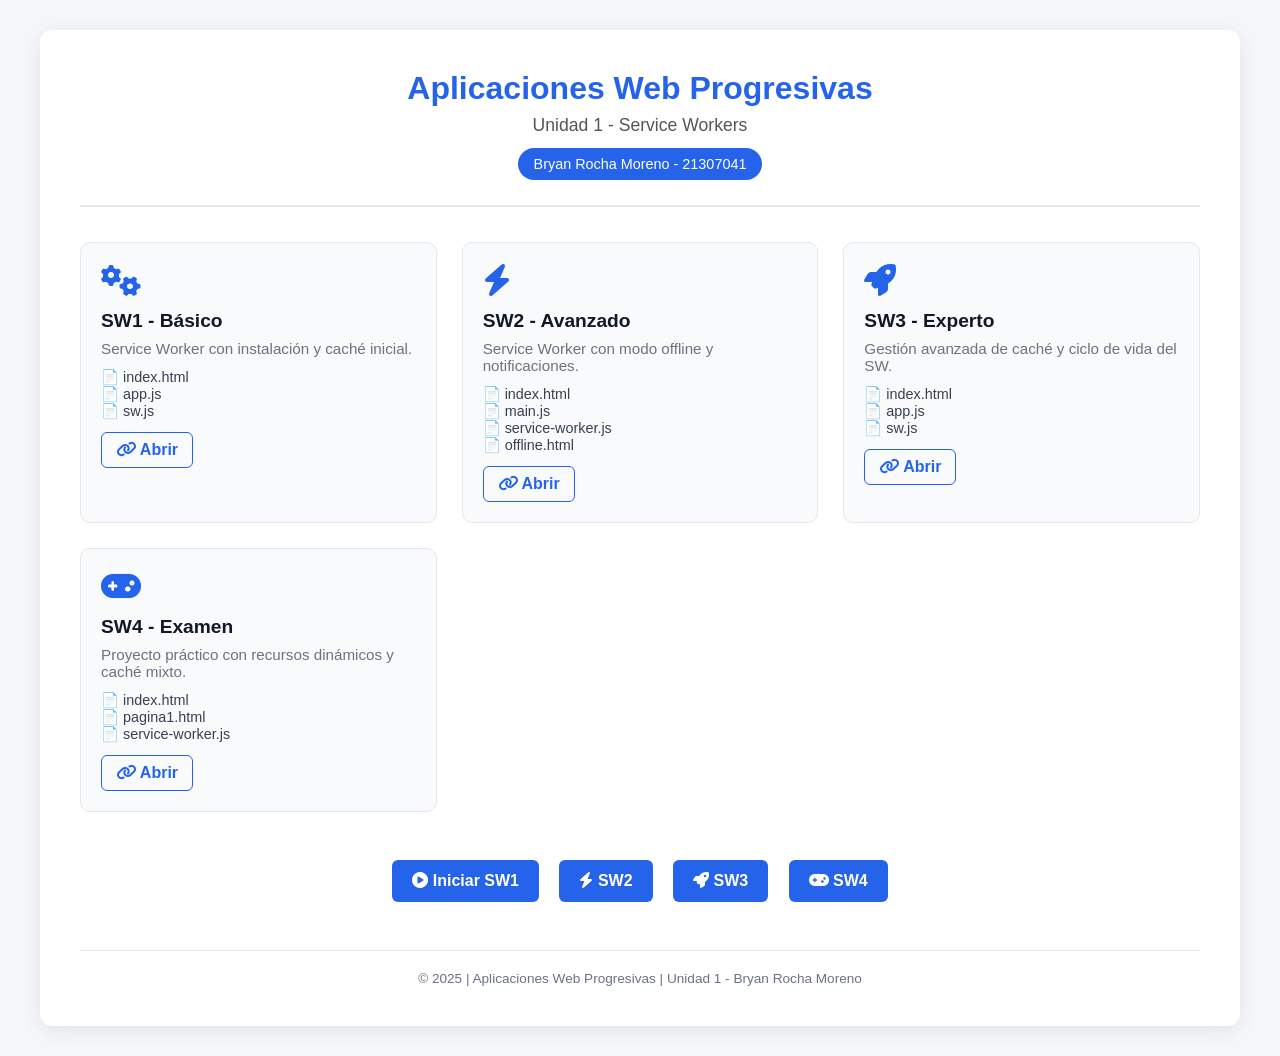
<file: AWP/U1/index.html>
<!DOCTYPE html>
<html lang="es">
<head>
  <meta charset="UTF-8" />
  <meta name="viewport" content="width=device-width, initial-scale=1.0" />
  <title>Aplicaciones Web Progresivas - Bryan Rocha Moreno</title>
  <link rel="stylesheet" href="https://cdnjs.cloudflare.com/ajax/libs/font-awesome/6.4.0/css/all.min.css">
  <style>
    * {
      margin: 0;
      padding: 0;
      box-sizing: border-box;
    }

    body {
      font-family: "Segoe UI", Roboto, sans-serif;
      background: #f4f6f9;
      color: #1f2937;
      display: flex;
      flex-direction: column;
      align-items: center;
      min-height: 100vh;
      padding: 30px 20px;
    }

    .container {
      max-width: 1200px;
      width: 100%;
      background: white;
      border-radius: 12px;
      box-shadow: 0 5px 20px rgba(0, 0, 0, 0.08);
      padding: 40px;
    }

    header {
      text-align: center;
      border-bottom: 2px solid #e5e7eb;
      padding-bottom: 25px;
      margin-bottom: 35px;
    }

    header h1 {
      font-size: 2rem;
      color: #2563eb;
      margin-bottom: 8px;
    }

    header h2 {
      font-size: 1.1rem;
      font-weight: 500;
      color: #555;
      margin-bottom: 12px;
    }

    .student {
      background: #2563eb;
      color: white;
      padding: 8px 16px;
      display: inline-block;
      border-radius: 20px;
      font-size: 0.9rem;
      font-weight: 500;
    }

    .folders {
      display: grid;
      grid-template-columns: repeat(auto-fit, minmax(270px, 1fr));
      gap: 25px;
      margin-top: 25px;
    }

    .folder {
      background: #f9fafb;
      border: 1px solid #e5e7eb;
      border-radius: 10px;
      padding: 20px;
      transition: 0.2s ease;
    }

    .folder:hover {
      box-shadow: 0 8px 16px rgba(0, 0, 0, 0.08);
      transform: translateY(-3px);
    }

    .folder .icon {
      font-size: 2rem;
      color: #2563eb;
      margin-bottom: 10px;
    }

    .folder h3 {
      color: #111827;
      font-size: 1.2rem;
      margin-bottom: 8px;
    }

    .folder p {
      font-size: 0.95rem;
      color: #6b7280;
      margin-bottom: 12px;
    }

    .file-list {
      list-style: none;
      font-size: 0.9rem;
      color: #374151;
      margin-bottom: 12px;
    }

    .file-list li::before {
      content: "📄 ";
    }

    .folder a {
      display: inline-block;
      color: #2563eb;
      font-weight: 600;
      text-decoration: none;
      border: 1px solid #2563eb;
      padding: 8px 14px;
      border-radius: 6px;
      transition: 0.2s;
    }

    .folder a:hover {
      background: #2563eb;
      color: white;
    }

    .actions {
      text-align: center;
      margin: 40px 0;
    }

    .actions a {
      display: inline-block;
      margin: 8px;
      padding: 12px 20px;
      border-radius: 6px;
      background: #2563eb;
      color: white;
      text-decoration: none;
      font-weight: 600;
      transition: 0.2s;
    }

    .actions a:hover {
      background: #1e40af;
    }

    footer {
      text-align: center;
      font-size: 0.85rem;
      color: #6b7280;
      border-top: 1px solid #e5e7eb;
      padding-top: 20px;
      margin-top: 30px;
    }

    @media (max-width: 768px) {
      .container {
        padding: 25px;
      }

      header h1 {
        font-size: 1.6rem;
      }
    }
  </style>
</head>
<body>
  <div class="container">
    <header>
      <h1>Aplicaciones Web Progresivas</h1>
      <h2>Unidad 1 - Service Workers</h2>
      <div class="student">Bryan Rocha Moreno - 21307041</div>
    </header>

    <section class="folders">
      <div class="folder">
        <div class="icon"><i class="fas fa-cogs"></i></div>
        <h3>SW1 - Básico</h3>
        <p>Service Worker con instalación y caché inicial.</p>
        <ul class="file-list">
          <li>index.html</li>
          <li>app.js</li>
          <li>sw.js</li>
        </ul>
        <a href="sw/index.html"><i class="fas fa-link"></i> Abrir</a>
      </div>

      <div class="folder">
        <div class="icon"><i class="fas fa-bolt"></i></div>
        <h3>SW2 - Avanzado</h3>
        <p>Service Worker con modo offline y notificaciones.</p>
        <ul class="file-list">
          <li>index.html</li>
          <li>main.js</li>
          <li>service-worker.js</li>
          <li>offline.html</li>
        </ul>
        <a href="sw2/index.html"><i class="fas fa-link"></i> Abrir</a>
      </div>

      <div class="folder">
        <div class="icon"><i class="fas fa-rocket"></i></div>
        <h3>SW3 - Experto</h3>
        <p>Gestión avanzada de caché y ciclo de vida del SW.</p>
        <ul class="file-list">
          <li>index.html</li>
          <li>app.js</li>
          <li>sw.js</li>
        </ul>
        <a href="sw3/index.html"><i class="fas fa-link"></i> Abrir</a>
      </div>

      <div class="folder">
        <div class="icon"><i class="fas fa-gamepad"></i></div>
        <h3>SW4 - Examen</h3>
        <p>Proyecto práctico con recursos dinámicos y caché mixto.</p>
        <ul class="file-list">
          <li>index.html</li>
          <li>pagina1.html</li>
          <li>service-worker.js</li>
        </ul>
        <a href="sw4/index.html"><i class="fas fa-link"></i> Abrir</a>
      </div>
    </section>

    <div class="actions">
      <a href="sw/index.html"><i class="fas fa-play-circle"></i> Iniciar SW1</a>
      <a href="sw2/index.html"><i class="fas fa-bolt"></i> SW2</a>
      <a href="sw3/index.html"><i class="fas fa-rocket"></i> SW3</a>
      <a href="sw4/index.html"><i class="fas fa-gamepad"></i> SW4</a>
    </div>

    <footer>
      © 2025 | Aplicaciones Web Progresivas | Unidad 1 - Bryan Rocha Moreno
    </footer>
  </div>
</body>
</html>
</file>
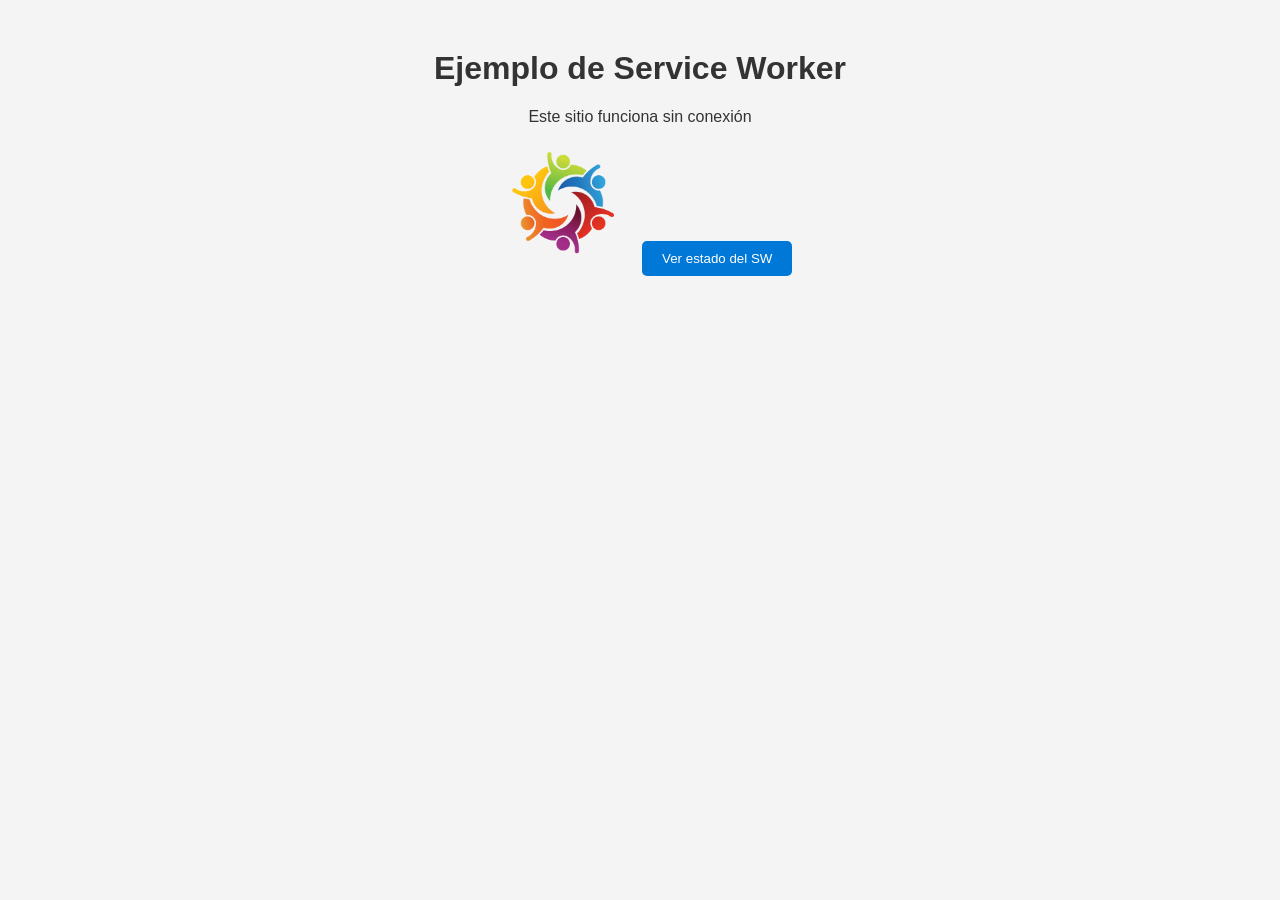
<file: AWP/U1/sw/index.html>
<!DOCTYPE html>
<html lang="es">
<head>
    <meta charset="UTF-8">
    <meta name="viewport" content="width=device-width, initial-scale=1.0">
    <title>Service Worker</title>
    <link rel="stylesheet" href="style.css">
</head>
<body>
    <h1>Ejemplo de Service Worker</h1>
    <p>Este sitio funciona sin conexión</p>
    <img src="logo.png" alt="Logo de la app" width="150">
    <button id="check" >Ver estado del SW</button>
    <script src="app.js"></script>
</body>
</html>
</file>
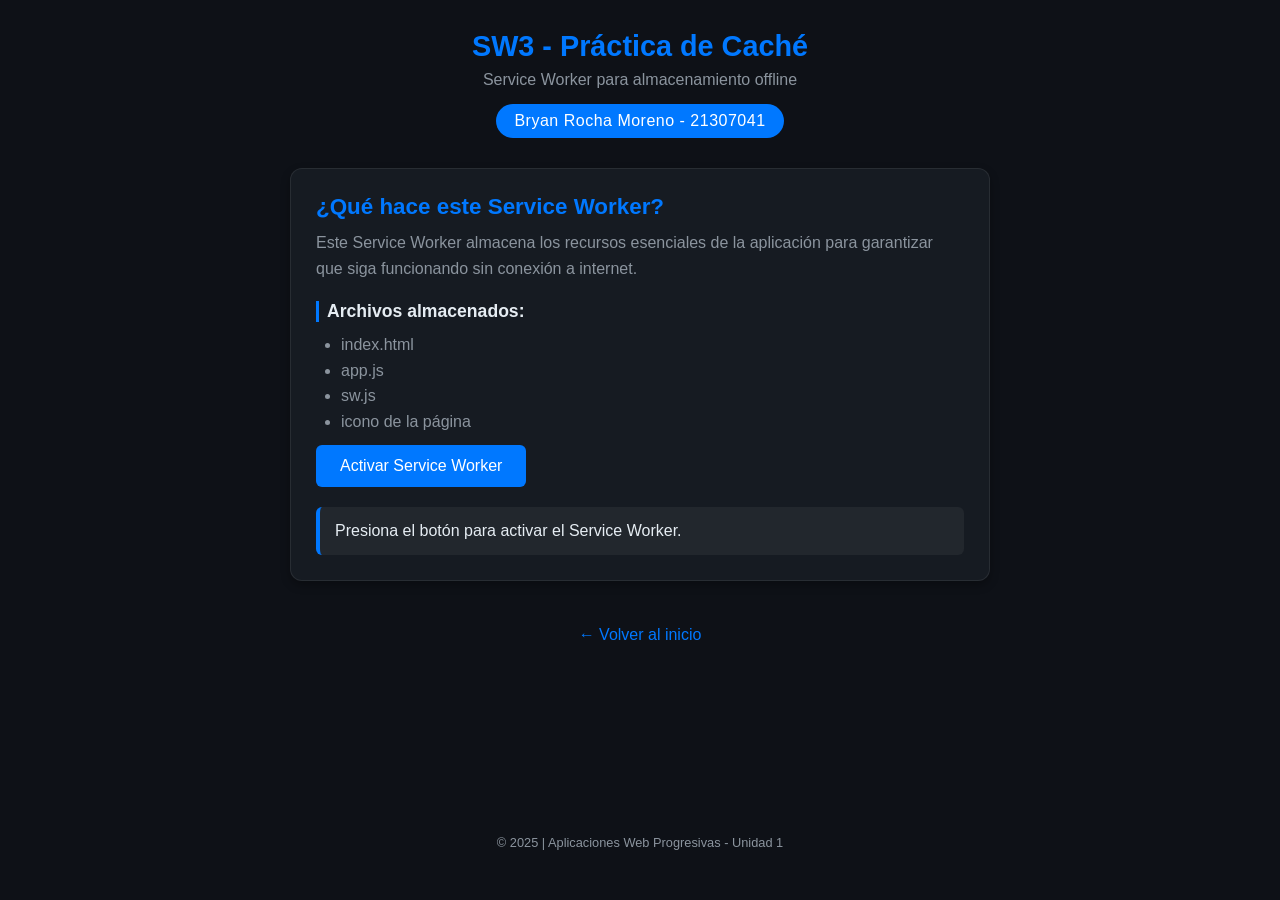
<file: AWP/U1/sw3/index.html>
<!DOCTYPE html>
<html lang="es">
<head>
  <meta charset="UTF-8">
  <meta name="viewport" content="width=device-width, initial-scale=1.0">
  <title>SW3 - Práctica de Caché</title>
  <style>
    :root {
      --azul: #0078ff;
      --azul-oscuro: #0056b3;
      --fondo: #0e1117;
      --tarjeta: #161b22;
      --texto: #e6edf3;
      --gris: #8b949e;
      --verde: #2ea043;
      --borde: rgba(255, 255, 255, 0.08);
    }

    * {
      margin: 0;
      padding: 0;
      box-sizing: border-box;
      font-family: "Segoe UI", Roboto, sans-serif;
    }

    body {
      background: var(--fondo);
      color: var(--texto);
      display: flex;
      flex-direction: column;
      align-items: center;
      justify-content: flex-start;
      min-height: 100vh;
      padding: 30px 20px;
    }

    .header {
      text-align: center;
      margin-bottom: 30px;
    }

    .header h1 {
      font-size: 1.8rem;
      color: var(--azul);
      margin-bottom: 8px;
    }

    .header p {
      color: var(--gris);
      font-size: 1rem;
    }

    .student-info {
      margin-top: 15px;
      background: var(--azul);
      color: white;
      display: inline-block;
      padding: 8px 18px;
      border-radius: 20px;
      font-weight: 500;
      letter-spacing: 0.5px;
    }

    .card {
      background: var(--tarjeta);
      border: 1px solid var(--borde);
      border-radius: 12px;
      padding: 25px;
      max-width: 700px;
      width: 100%;
      box-shadow: 0 4px 10px rgba(0, 0, 0, 0.3);
      margin-bottom: 25px;
    }

    .card h2 {
      color: var(--azul);
      margin-bottom: 10px;
      font-size: 1.4rem;
    }

    .card h3 {
      margin-top: 20px;
      font-size: 1.1rem;
      color: var(--texto);
      border-left: 3px solid var(--azul);
      padding-left: 8px;
    }

    .card p, .card ul {
      color: var(--gris);
      line-height: 1.6;
    }

    ul {
      list-style: disc;
      margin-left: 25px;
      margin-top: 10px;
    }

    button {
      background: var(--azul);
      color: white;
      border: none;
      padding: 12px 24px;
      border-radius: 6px;
      cursor: pointer;
      font-size: 1rem;
      margin: 10px 6px 0 0;
      transition: background 0.2s ease-in-out, transform 0.1s;
    }

    button:hover {
      background: var(--azul-oscuro);
      transform: translateY(-1px);
    }

    .status {
      background: rgba(255, 255, 255, 0.05);
      border-left: 4px solid var(--azul);
      border-radius: 6px;
      padding: 15px;
      margin-top: 20px;
    }

    .status.success {
      border-left-color: var(--verde);
    }

    .status.error {
      border-left-color: #d32f2f;
    }

    a.back-link {
      color: var(--azul);
      text-decoration: none;
      font-weight: 500;
      margin-top: 20px;
      transition: color 0.2s;
    }

    a.back-link:hover {
      color: var(--azul-oscuro);
      text-decoration: underline;
    }

    footer {
      margin-top: auto;
      font-size: 0.8rem;
      color: var(--gris);
      text-align: center;
      padding: 20px;
    }
  </style>
</head>
<body>

  <div class="header">
    <h1>SW3 - Práctica de Caché</h1>
    <p>Service Worker para almacenamiento offline</p>
    <div class="student-info">Bryan Rocha Moreno - 21307041</div>
  </div>

  <div class="card">
    <h2>¿Qué hace este Service Worker?</h2>
    <p>Este Service Worker almacena los recursos esenciales de la aplicación para garantizar que siga funcionando sin conexión a internet.</p>

    <h3>Archivos almacenados:</h3>
    <ul>
      <li>index.html</li>
      <li>app.js</li>
      <li>sw.js</li>
      <li>icono de la página</li>
    </ul>

    <div class="actions">
      <button id="initSW">Activar Service Worker</button>
      <button id="probarCache" style="display:none;">Probar Caché</button>
    </div>

    <div class="status" id="status">
      <div id="estadoSW">Presiona el botón para activar el Service Worker.</div>
    </div>
  </div>

  <a href="../index.html" class="back-link">← Volver al inicio</a>

  <footer>
    © 2025 | Aplicaciones Web Progresivas - Unidad 1
  </footer>

  <script src="./app.js"></script>
</body>
</html>
</file>
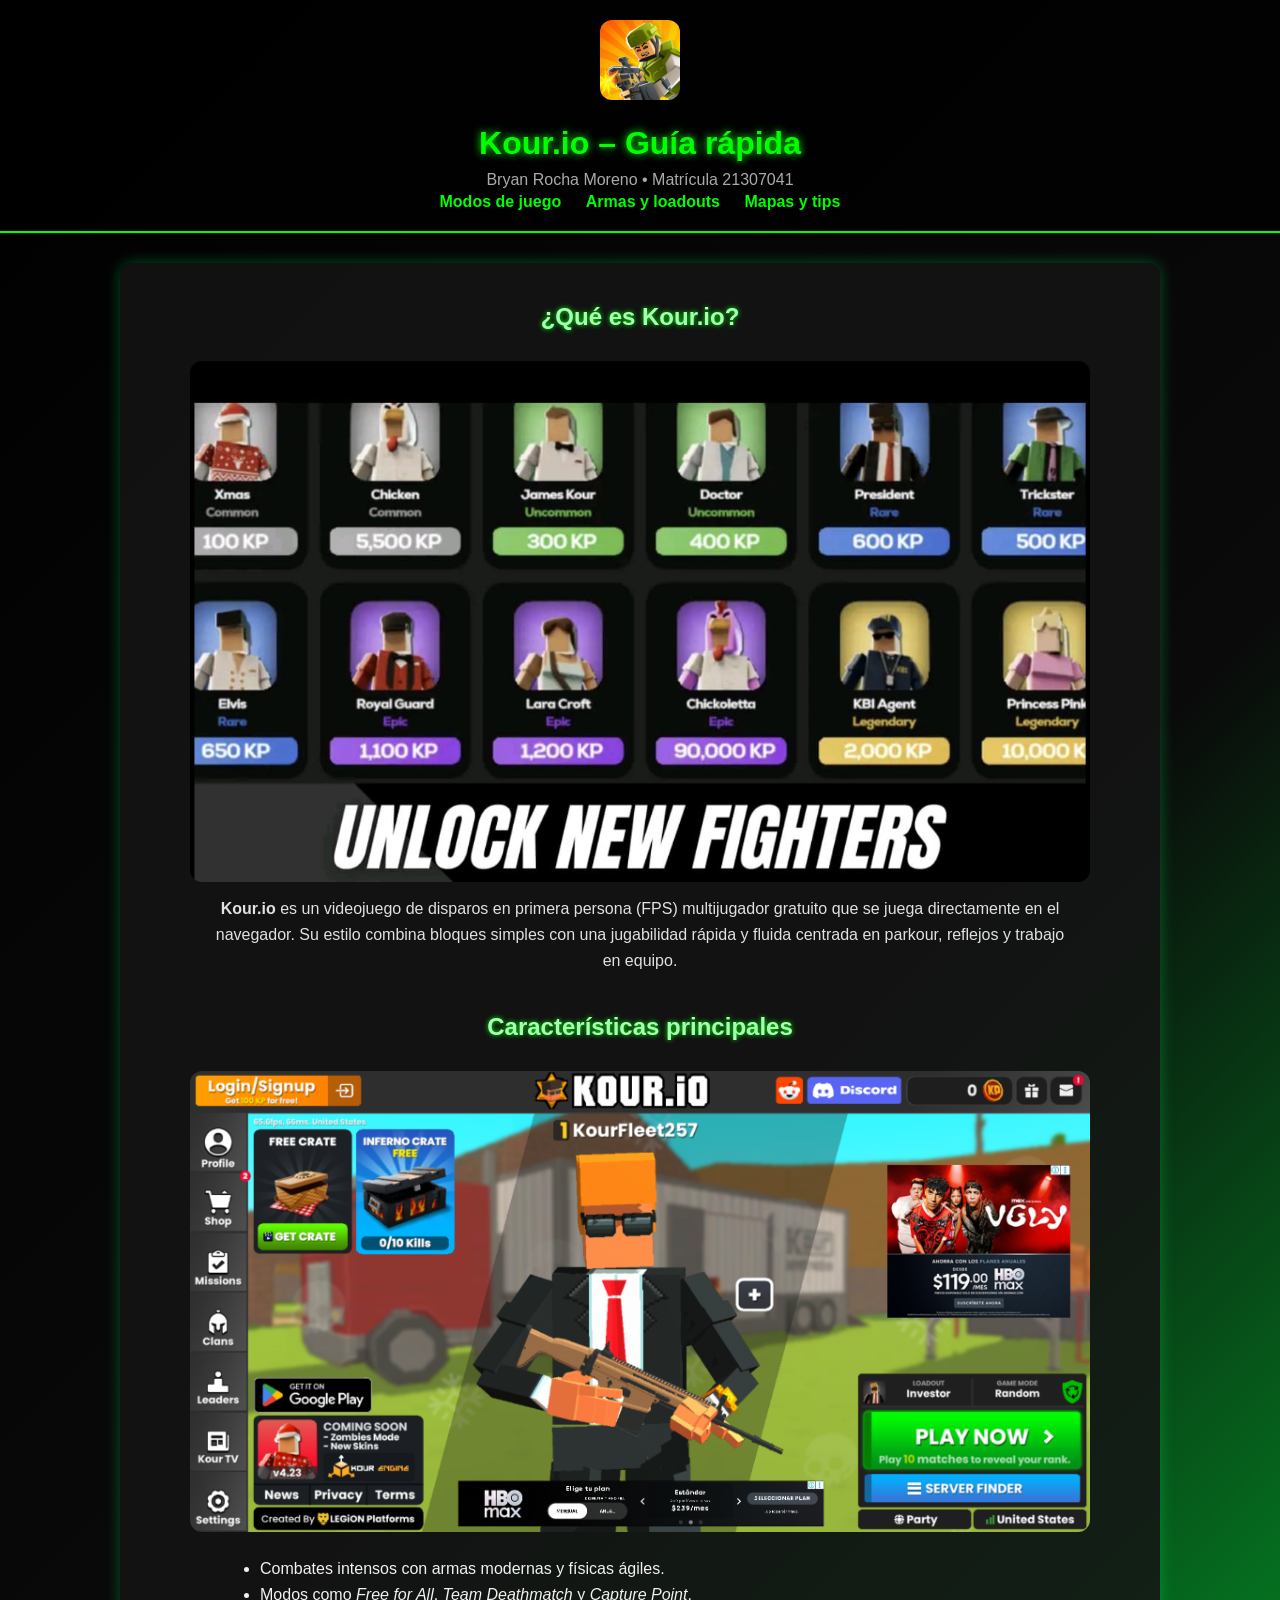
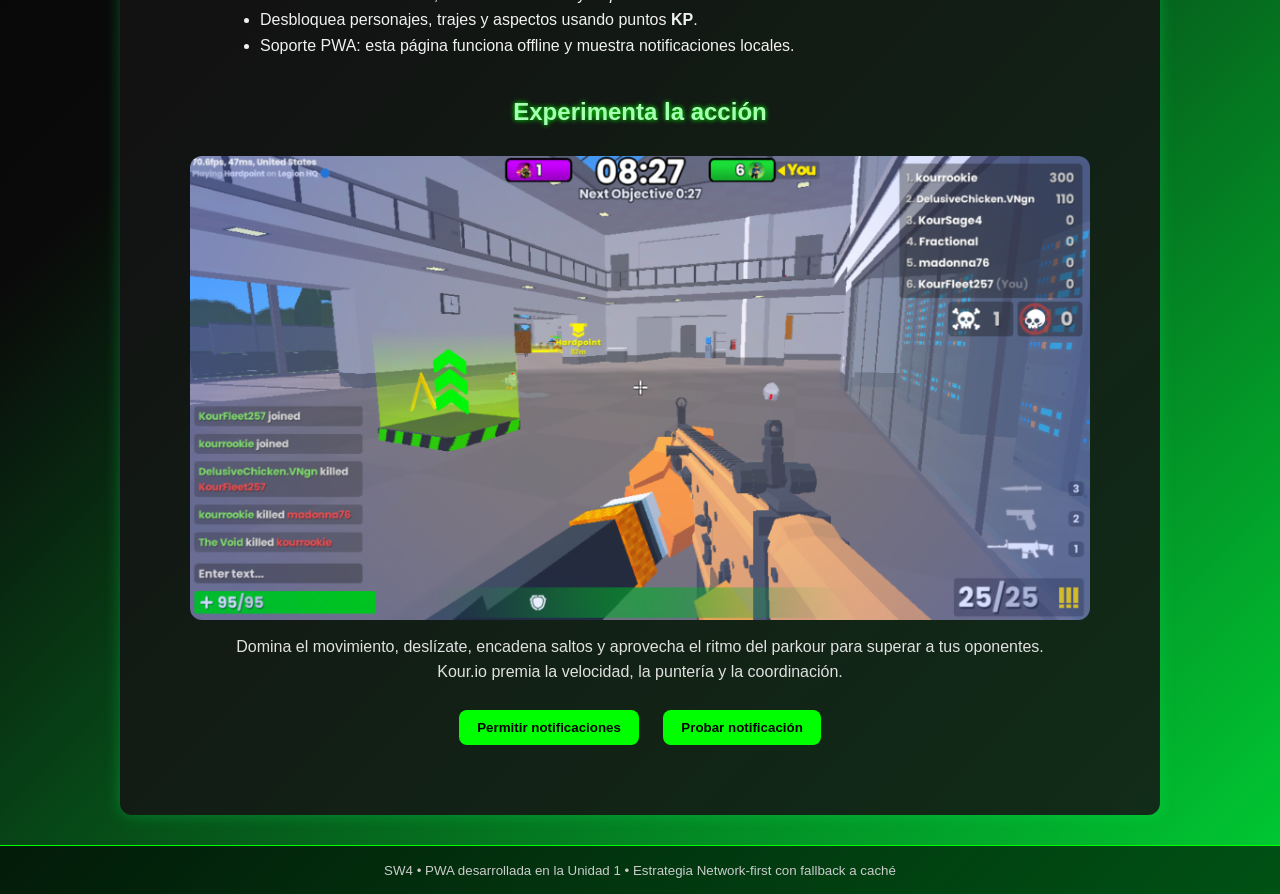
<file: AWP/U1/sw4/index.html>
<!doctype html>
<html lang="es">
<head>
  <meta charset="utf-8" />
  <meta name="viewport" content="width=device-width,initial-scale=1" />
  <title>Kour.io | PWA (SW4)</title>
  <link rel="stylesheet" href="./styles.css" />
</head>
<body>
  <header>
    <img src="./logo.png" alt="kour.io logo" class="logo">
    <h1>Kour.io – Guía rápida</h1>
    <p class="byline">Bryan Rocha Moreno • Matrícula 21307041</p>
    <nav>
      <a href="./pagina1.html">Modos de juego</a>
      <a href="./pagina2.html">Armas y loadouts</a>
      <a href="./pagina3.html">Mapas y tips</a>
    </nav>
  </header>

  <main>
    <section>
      <h2>¿Qué es Kour.io?</h2>
      <img src="./img1.jpeg" alt="Personajes de Kour.io">
      <p><b>Kour.io</b> es un videojuego de disparos en primera persona (FPS) multijugador gratuito que se juega directamente en el navegador. Su estilo combina bloques simples con una jugabilidad rápida y fluida centrada en parkour, reflejos y trabajo en equipo.</p>
    </section>

    <section>
      <h2>Características principales</h2>
      <img src="./img2.png" alt="Gameplay de Kour.io">
      <ul>
        <li>Combates intensos con armas modernas y físicas ágiles.</li>
        <li>Modos como <i>Free for All</i>, <i>Team Deathmatch</i> y <i>Capture Point</i>.</li>
        <li>Desbloquea personajes, trajes y aspectos usando puntos <b>KP</b>.</li>
        <li>Soporte PWA: esta página funciona offline y muestra notificaciones locales.</li>
      </ul>
    </section>

    <section>
      <h2>Experimenta la acción</h2>
      <img src="./img3.png" alt="Acción de combate Kour.io">
      <p>Domina el movimiento, deslízate, encadena saltos y aprovecha el ritmo del parkour para superar a tus oponentes. Kour.io premia la velocidad, la puntería y la coordinación.</p>

      <div class="botones">
        <button id="btn-perm">Permitir notificaciones</button>
        <button id="btn-notif">Probar notificación</button>
      </div>
    </section>
  </main>

  <footer>
    <small>SW4 • PWA desarrollada en la Unidad 1 • Estrategia Network-first con fallback a caché</small>
  </footer>

  <script src="./main.js"></script>
</body>
</html>
</file>
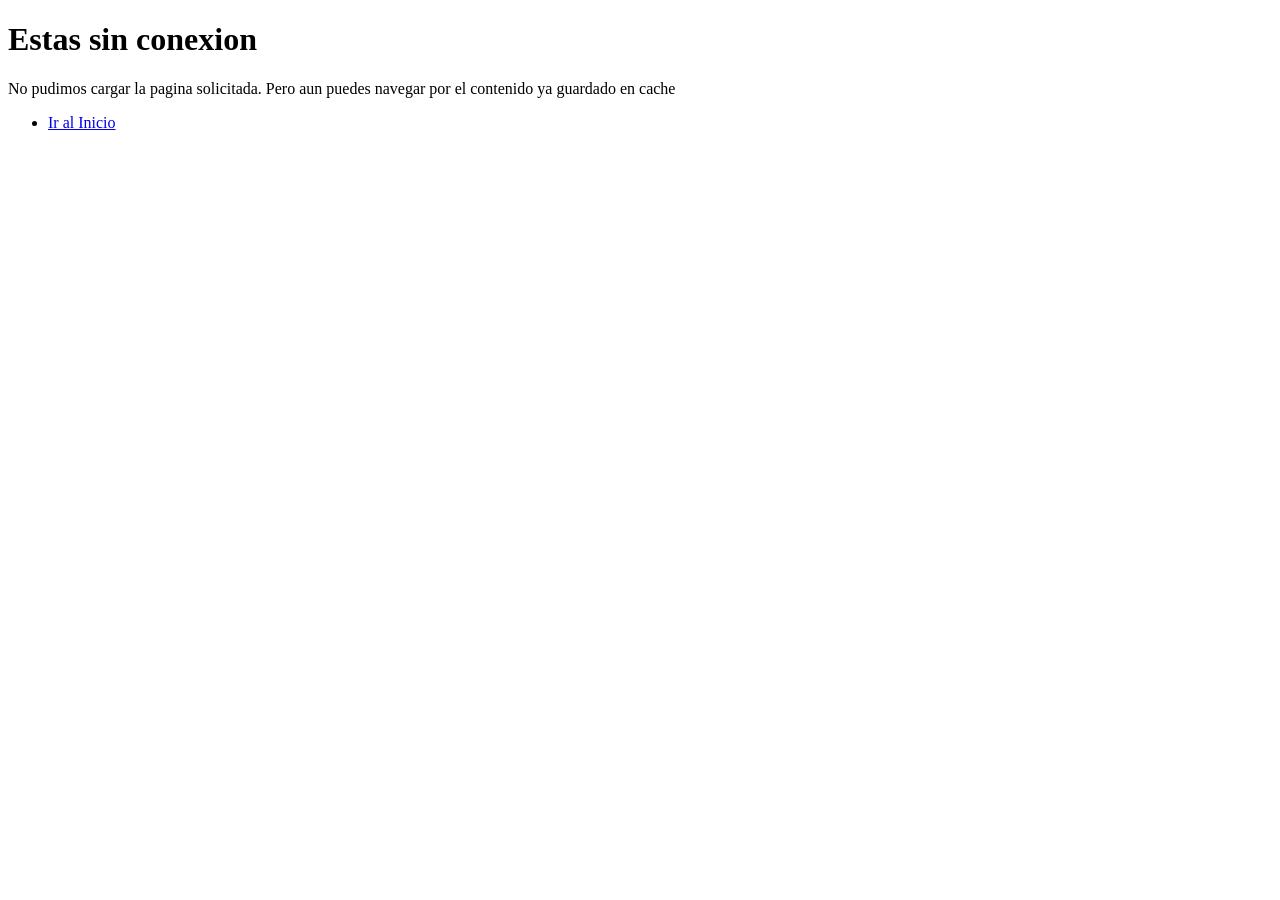
<file: AWP/U1/sw2/offline.html>
<!DOCTYPE html>
<html lang="es">
<head>
    <meta charset="UTF-8">
    <meta name="viewport" content="width=device-width, initial-scale=1.0">
    <link rel="stylesheet" type="text/css" href="">
    <title>Sin conexion</title>

</head>
<body>
    <h1>Estas sin conexion</h1>
    <p>No pudimos cargar la pagina solicitada. Pero aun puedes navegar por el contenido ya guardado en cache</p>
    <nav>
        <ul>
            <li><a href="index.html">Ir al Inicio</a></li>
        </ul>
    </nav>
    <script src="main.js"></script>
</body>

</html>
</file>
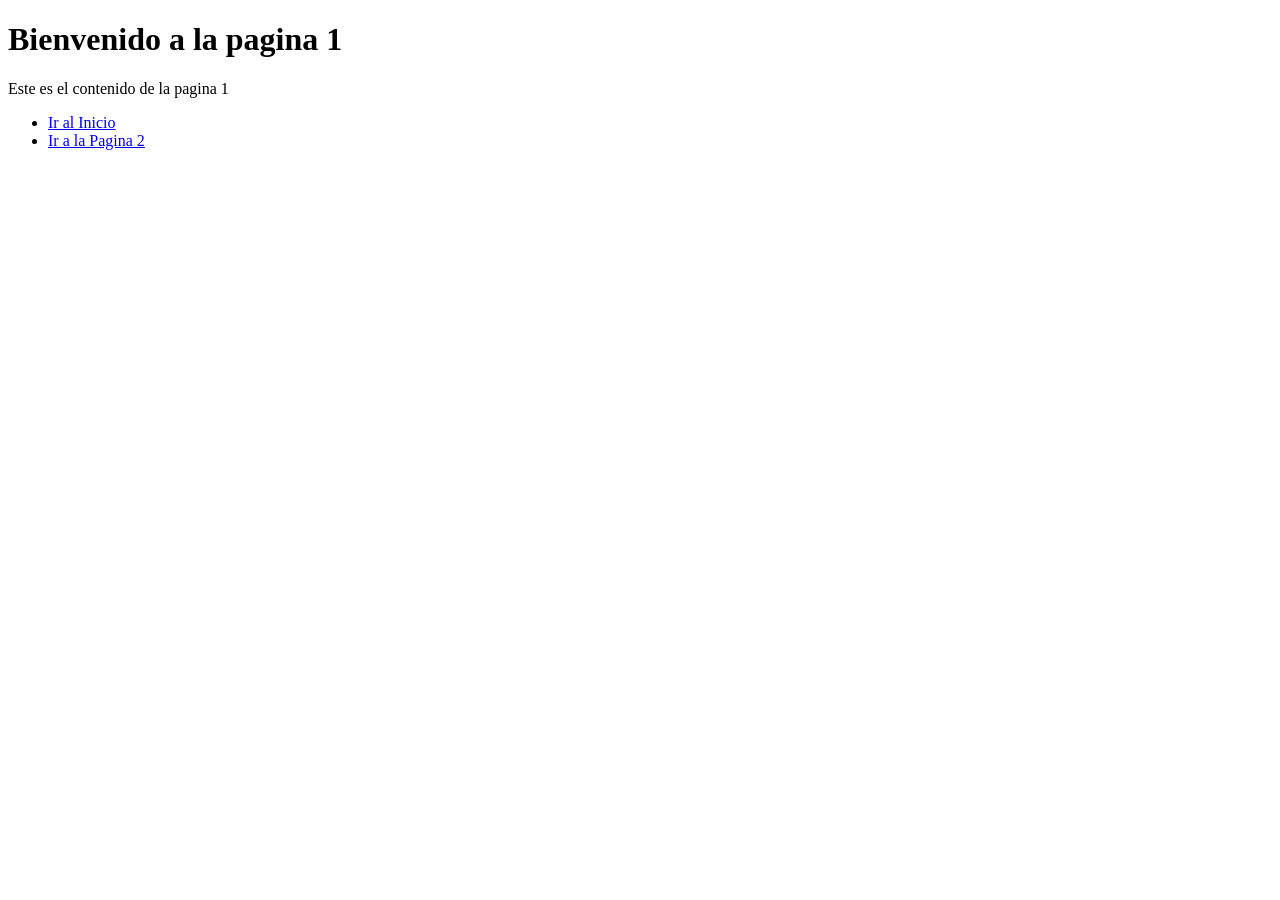
<file: AWP/U1/sw2/pagina1.html>
<!DOCTYPE html>
<html lang="es">
<head>
    <meta charset="UTF-8">
    <meta name="viewport" content="width=device-width, initial-scale=1.0">
    <title>Pagina 1</title>
    <link rel="stylesheet" type="text/css" href="">

</head>
<body>
    <h1>Bienvenido a la pagina 1</h1>
    <p>Este es el contenido de la pagina 1</p>
    <nav>
        <ul>
            <li><a href="index.html">Ir al Inicio</a></li>
            <li><a href="pagina2.html">Ir a la Pagina 2</a></li>
        </ul>
    </nav>
    <script src="main.js"></script>
</body>
</html>
</file>
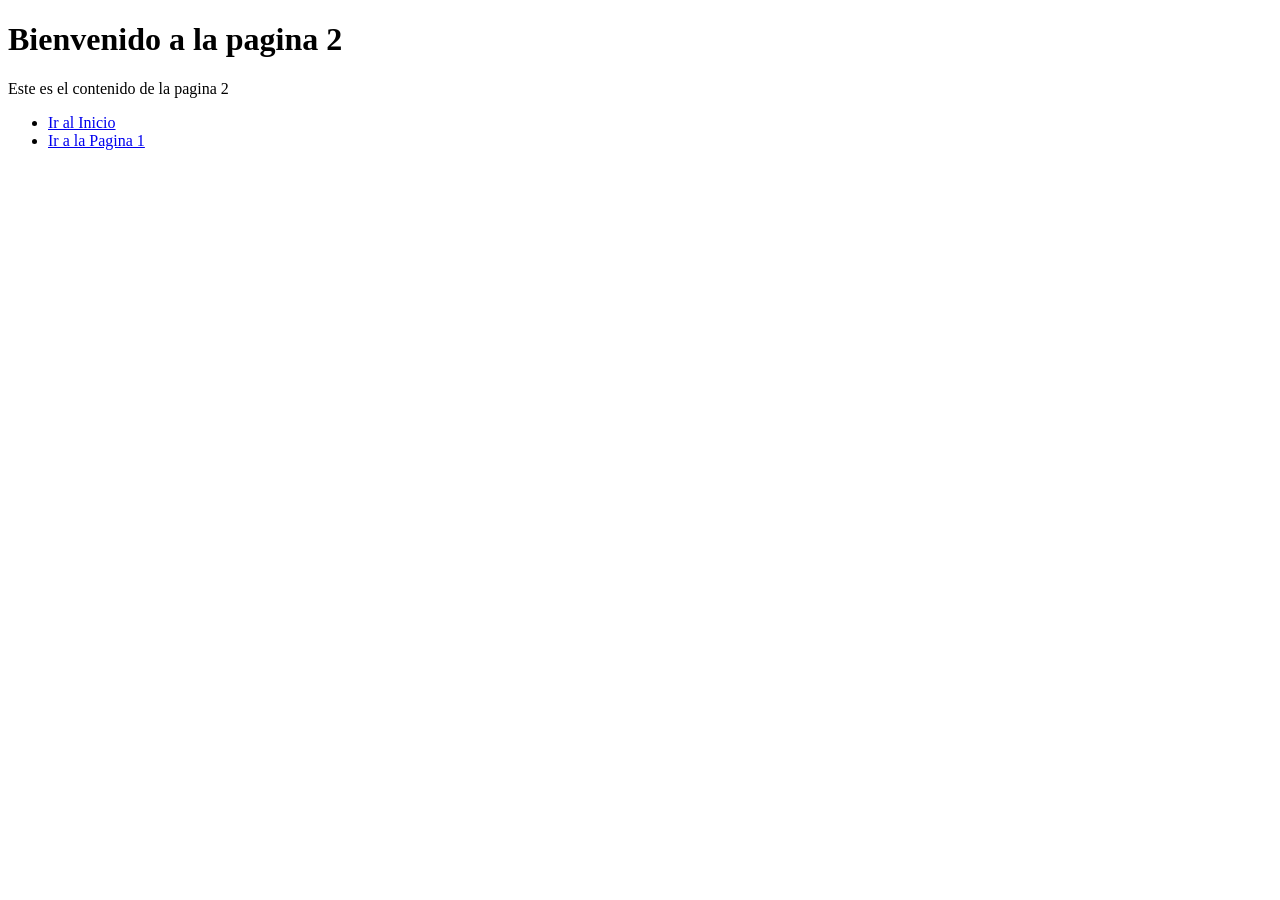
<file: AWP/U1/sw2/pagina2.html>
<!DOCTYPE html>
<html lang="es">
<head>
    <meta charset="UTF-8">
    <meta name="viewport" content="width=device-width, initial-scale=1.0">
    <link rel="stylesheet" type="text/css" href="">
    <title>Pagina 2</title>

</head>
<body>
    <h1>Bienvenido a la pagina 2</h1>
    <p>Este es el contenido de la pagina 2</p>
    <nav>
        <ul>
            <li><a href="index.html">Ir al Inicio</a></li>
            <li><a href="pagina1.html">Ir a la Pagina 1</a></li>
        </ul>
    </nav>
    <script src="main.js"></script>
</body>
</html>
</file>
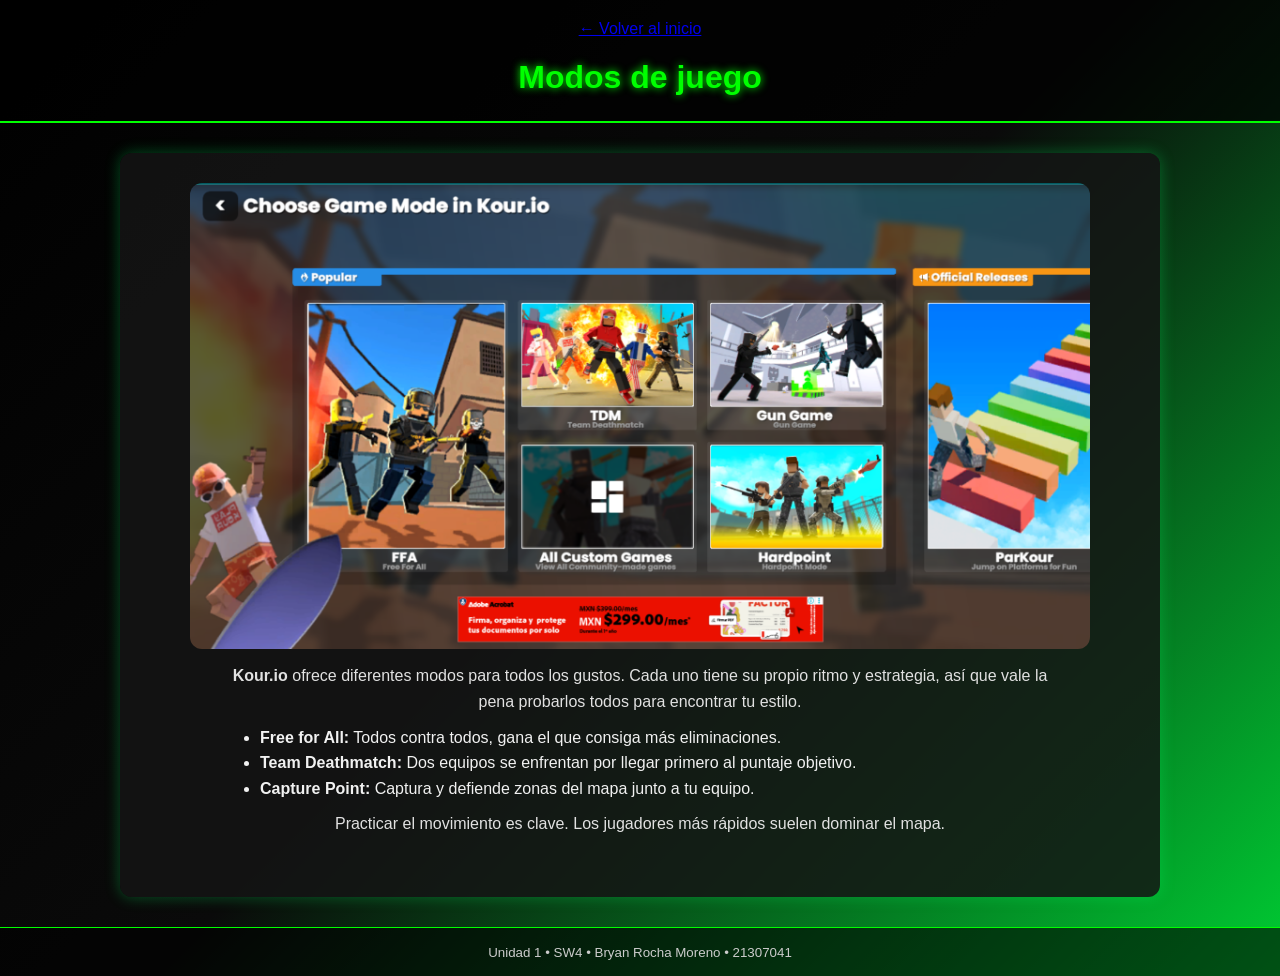
<file: AWP/U1/sw4/pagina1.html>
<!doctype html>
<html lang="es">
<head>
  <meta charset="utf-8" />
  <meta name="viewport" content="width=device-width,initial-scale=1" />
  <title>Kour.io | Modos de juego</title>
  <link rel="stylesheet" href="./styles.css" />
</head>
<body>
  <header>
    <a class="back" href="./index.html">← Volver al inicio</a>
    <h1>Modos de juego</h1>
  </header>

  <main>
    <section>
      <img src="./img4.png" alt="Modos de juego de Kour.io">
      <p><b>Kour.io</b> ofrece diferentes modos para todos los gustos. Cada uno tiene su propio ritmo y estrategia, así que vale la pena probarlos todos para encontrar tu estilo.</p>
      <ul>
        <li><b>Free for All:</b> Todos contra todos, gana el que consiga más eliminaciones.</li>
        <li><b>Team Deathmatch:</b> Dos equipos se enfrentan por llegar primero al puntaje objetivo.</li>
        <li><b>Capture Point:</b> Captura y defiende zonas del mapa junto a tu equipo.</li>
      </ul>
      <p>Practicar el movimiento es clave. Los jugadores más rápidos suelen dominar el mapa.</p>
    </section>
  </main>

  <footer>
    <small>Unidad 1 • SW4 • Bryan Rocha Moreno • 21307041</small>
  </footer>

  <script src="./main.js"></script>
</body>
</html>
</file>
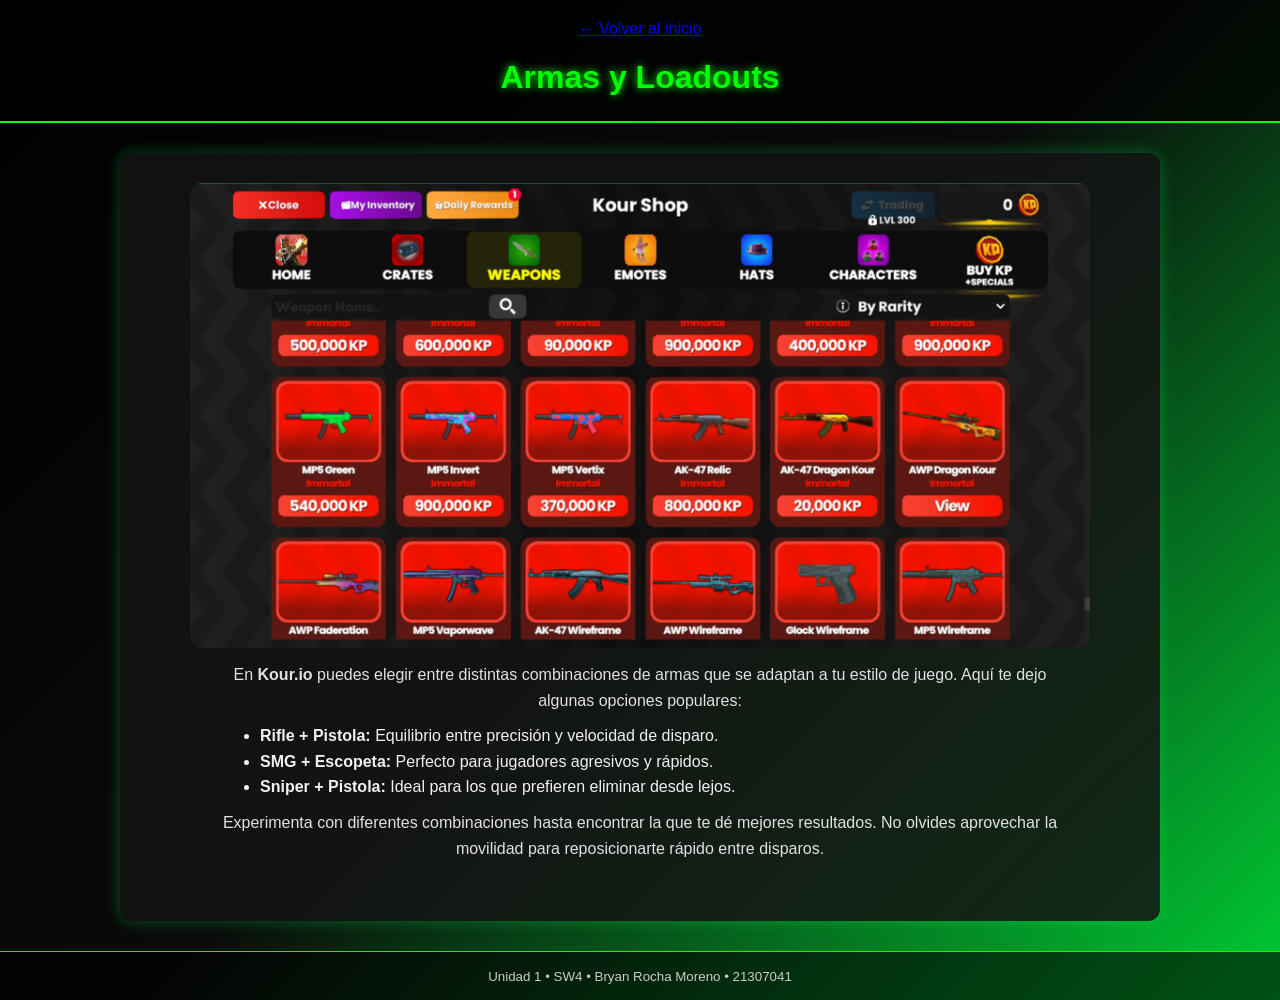
<file: AWP/U1/sw4/pagina2.html>
<!doctype html>
<html lang="es">
<head>
  <meta charset="utf-8" />
  <meta name="viewport" content="width=device-width,initial-scale=1" />
  <title>Kour.io | Armas y Loadouts</title>
  <link rel="stylesheet" href="./styles.css" />
</head>
<body>
  <header>
    <a class="back" href="./index.html">← Volver al inicio</a>
    <h1>Armas y Loadouts</h1>
  </header>

  <main>
    <section>
      <img src="./img5.png" alt="Armas de Kour.io">
      <p>En <b>Kour.io</b> puedes elegir entre distintas combinaciones de armas que se adaptan a tu estilo de juego. Aquí te dejo algunas opciones populares:</p>
      <ul>
        <li><b>Rifle + Pistola:</b> Equilibrio entre precisión y velocidad de disparo.</li>
        <li><b>SMG + Escopeta:</b> Perfecto para jugadores agresivos y rápidos.</li>
        <li><b>Sniper + Pistola:</b> Ideal para los que prefieren eliminar desde lejos.</li>
      </ul>
      <p>Experimenta con diferentes combinaciones hasta encontrar la que te dé mejores resultados. No olvides aprovechar la movilidad para reposicionarte rápido entre disparos.</p>
    </section>
  </main>

  <footer>
    <small>Unidad 1 • SW4 • Bryan Rocha Moreno • 21307041</small>
  </footer>

  <script src="./main.js"></script>
</body>
</html>
</file>
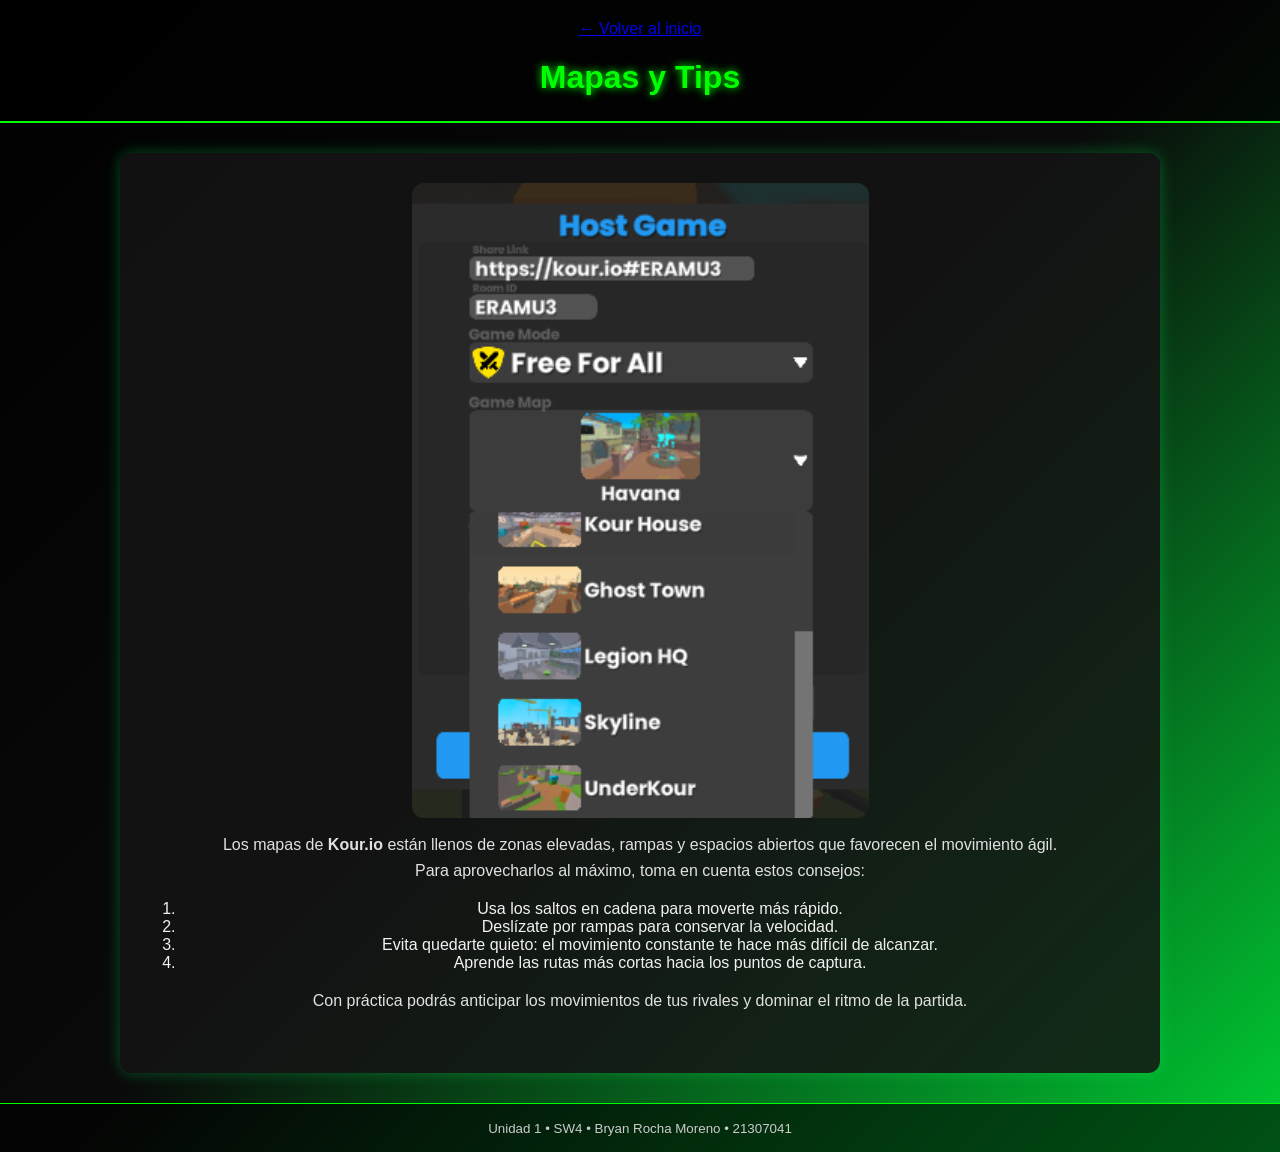
<file: AWP/U1/sw4/pagina3.html>
<!doctype html>
<html lang="es">
<head>
  <meta charset="utf-8" />
  <meta name="viewport" content="width=device-width,initial-scale=1" />
  <title>Kour.io | Mapas y Tips</title>
  <link rel="stylesheet" href="./styles.css" />
</head>
<body>
  <header>
    <a class="back" href="./index.html">← Volver al inicio</a>
    <h1>Mapas y Tips</h1>
  </header>

  <main>
    <section>
      <img src="./img6.png" alt="Mapas de Kour.io">
      <p>Los mapas de <b>Kour.io</b> están llenos de zonas elevadas, rampas y espacios abiertos que favorecen el movimiento ágil. Para aprovecharlos al máximo, toma en cuenta estos consejos:</p>
      <ol>
        <li>Usa los saltos en cadena para moverte más rápido.</li>
        <li>Deslízate por rampas para conservar la velocidad.</li>
        <li>Evita quedarte quieto: el movimiento constante te hace más difícil de alcanzar.</li>
        <li>Aprende las rutas más cortas hacia los puntos de captura.</li>
      </ol>
      <p>Con práctica podrás anticipar los movimientos de tus rivales y dominar el ritmo de la partida.</p>
    </section>
  </main>

  <footer>
    <small>Unidad 1 • SW4 • Bryan Rocha Moreno • 21307041</small>
  </footer>

  <script src="./main.js"></script>
</body>
</html>
</file>
<file: AWP/U1/sw/style.css>
body {
    font-family: Arial, sans-serif;
    background: #f4f4f4;
    text-align: center;
    margin-top: 50px;
    color: #333;
}
button {
    padding: 10px 20px;
    background: #0078d7;
    color: white;
    border: none;
    border-radius: 5px;
    cursor: pointer;
}
button:hover {
    background: #005a9e;
}
</file>
<file: AWP/U1/sw4/styles.css>
body {
  font-family: "Segoe UI", Arial, sans-serif;
  margin: 0;
  background: linear-gradient(135deg, #000000, #0a0a0a 50%, #0c3);
  color: #f1f1f1;
}

header {
  text-align: center;
  padding: 20px;
  background-color: rgba(0, 0, 0, 0.7);
  border-bottom: 2px solid #0f0;
}

.logo {
  width: 80px;
  border-radius: 12px;
}

nav a {
  margin: 0 10px;
  color: #0f0;
  text-decoration: none;
  font-weight: bold;
}

nav a:hover {
  text-decoration: underline;
}

main {
  max-width: 1000px;
  margin: 30px auto;
  padding: 20px;
  background-color: rgba(20, 20, 20, 0.85);
  border-radius: 12px;
  box-shadow: 0 0 15px rgba(0, 255, 100, 0.3);
}

section {
  text-align: center;
  margin-bottom: 40px;
}

section img {
  max-width: 90%;
  border-radius: 12px;
  margin: 10px 0;
}

h1 {
  margin-bottom: 5px;
  color: #0f0;
  text-shadow: 0 0 8px #0f0;
}

h2 {
  color: #a6ffb2;
  text-shadow: 0 0 5px #0f0;
}

p {
  color: #e1e1e1;
  line-height: 1.6;
  max-width: 850px;
  margin: 0 auto;
}

ul {
  text-align: left;
  max-width: 800px;
  margin: 10px auto;
  line-height: 1.6;
}

.byline {
  color: #aaa;
  margin-top: 5px;
}

.botones {
  margin-top: 15px;
}

button {
  margin: 10px;
  padding: 10px 18px;
  border: none;
  border-radius: 8px;
  background-color: #0f0;
  color: #000;
  cursor: pointer;
  font-weight: bold;
  transition: all 0.2s;
}

button:hover {
  background-color: #12ff80;
}

footer {
  text-align: center;
  padding: 15px;
  color: #ccc;
  background-color: rgba(0, 0, 0, 0.6);
  border-top: 1px solid #0f0;
}
</file>
